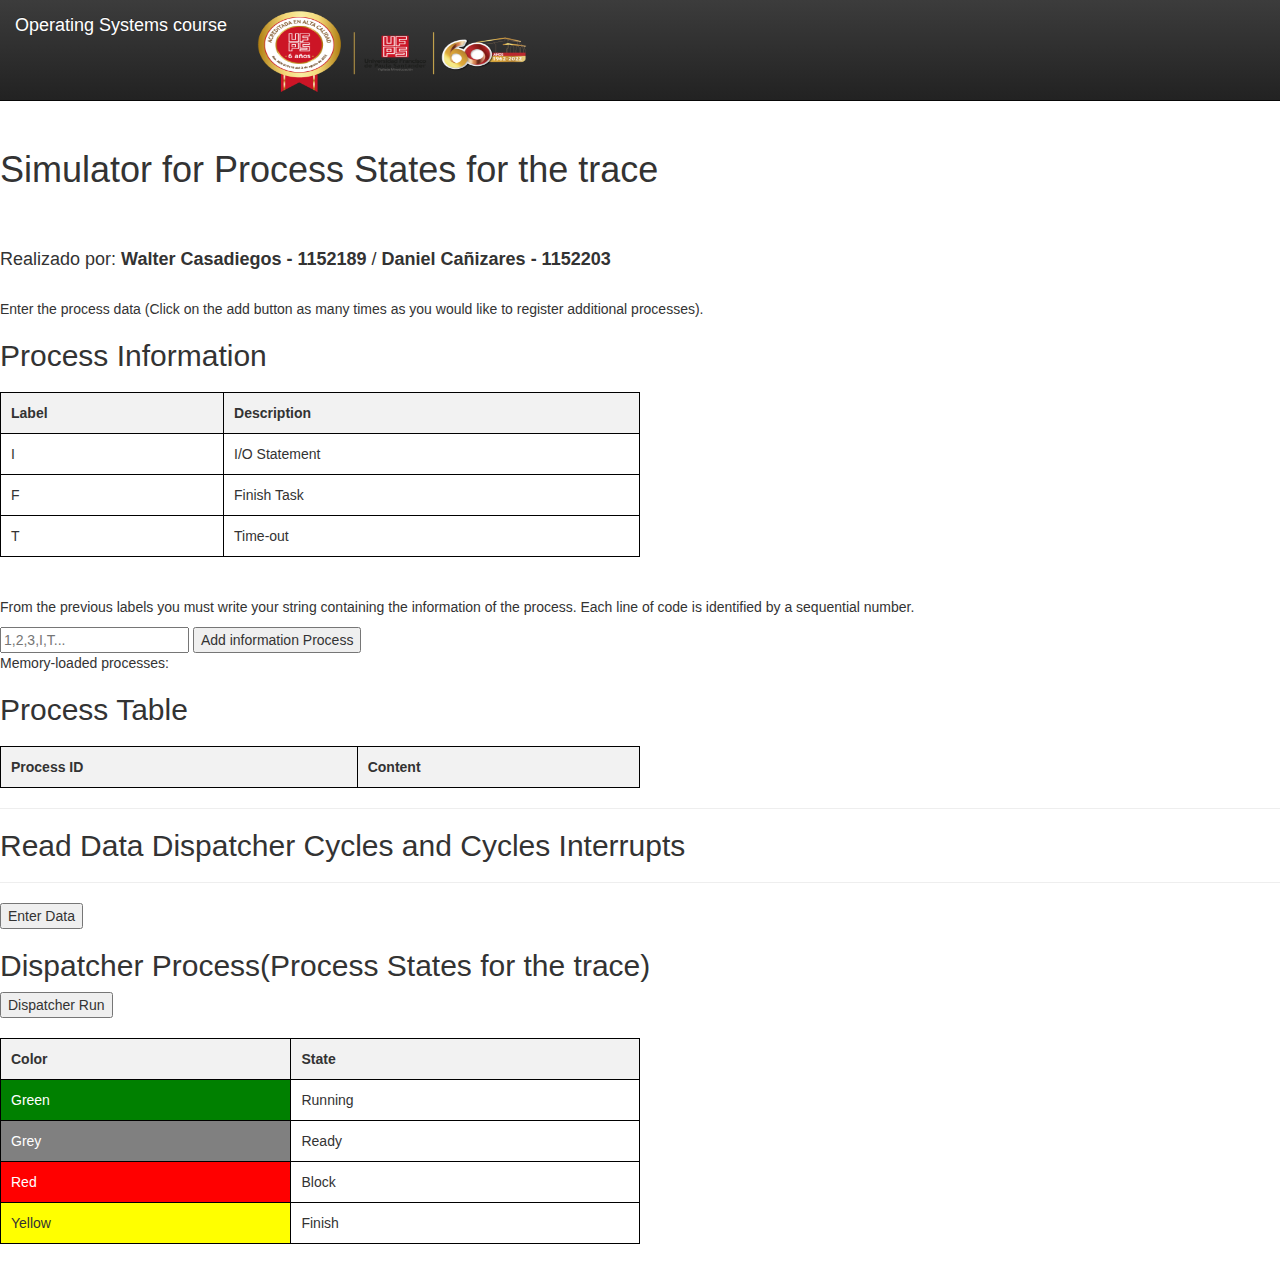
<file: index.html>
<!DOCTYPE html>
<!--
Click nbfs://nbhost/SystemFileSystem/Templates/Licenses/license-default.txt to change this license
Click nbfs://nbhost/SystemFileSystem/Templates/ClientSide/html.html to edit this template
-->
<!DOCTYPE html>
<html>
    <head>
        <title>Operating System-UFPS</title>
        <meta name="description" content="">
        <meta name="viewport" content="width=device-width, initial-scale=1">
        <link rel="apple-touch-icon" href="apple-touch-icon.png">

        <link rel="stylesheet" href="css/bootstrap.min.css">
        <link rel="stylesheet" href="css/bootstrap-theme.min.css">
        <link rel="stylesheet" href="css/main.css">
        <link rel="stylesheet" href="css/index.css">

        <script src="js/vendor/modernizr-2.8.3-respond-1.4.2.min.js"></script>
    </head>
    <body>


        <nav class="navbar navbar-inverse navbar-fixed-top">
            
            
            <img src="img/sello.png" alt="Logo" width="300" height="100">
            
            <a class="navbar-brand" href="#">Operating Systems course</a>
            
            
        </nav>
        <br/><br/>        <br/><br/>

        <h1> Simulator for Process States for the trace </h1>
        <br/><br/>
        <h4 >Realizado por: <b>Walter Casadiegos - 1152189</b> / <b>Daniel Cañizares - 1152203</b></h4>
        <br/>
        <p> <!-- comment -->
            Enter the process data (Click on the add button as many times as you would like to register additional processes).
        </p>



 <h2>Process Information</h2>
        <table>
            <thead>
                <tr>
                    <th>Label</th>
                    <th>Description</th>
                </tr>
            </thead>
            <tbody>
                <tr>
                    <td>I</td>
                    <td>I/O Statement</td>
                </tr>
                <tr>
                    <td>F</td>
                    <td>Finish Task</td>
                </tr>
                <tr>
                    <td>T</td>
                    <td>Time-out</td>
                </tr>
            </tbody>
        </table>
        <br><br>
        <div id="inputContainer">
            <p>From the previous labels you must write your string containing the information of the process. Each line of code is identified by a sequential number. </p>
            <input type="text" id="processInput" placeholder="1,2,3,I,T..." >
            <button onclick="addProcess()">Add information Process</button>
            <p> Memory-loaded processes:
            <p id="size"></p>
            <p>
        </div>

        <h2>Process Table</h2>
        
        <table id="OutsTable">
            <thead>
                <tr>
                    <th>Process ID</th>
                    <th>Content</th>
                </tr>
            </thead>
            <tbody id="outBody">
            </tbody>
        </table>

        <hr/>
        <h2>Read Data Dispatcher Cycles and Cycles Interrupts</h2>

        
        <div id="result"></div>
        
        <hr/>
        
  <button onclick="readAndDisplayData()">Enter Data</button>
        

        <h2>Dispatcher Process(Process States for the trace)</h2>
        <button onclick="dispatcher()">Dispatcher Run</button>
        <p id="outDistpatcher"></p>
        <table>
            <thead>
                <tr>
                    <th>Color</th>
                    <th>State</th>
                </tr>
            </thead>
            <tbody>
                <tr>
                    <td class="green">Green</td>
                    <td>Running</td>
                </tr>
                <tr>
                    <td class="grey">Grey</td>
                    <td>Ready</td>
                </tr>
                <tr>
                    <td class="red">Red</td>
                    <td>Block</td>
                </tr>
                <tr>
                    <td class="yellow">Yellow</td>
                    <td>Finish</td>
                </tr>
            </tbody>
        </table>

        <div id="tablaProcesosContainer" class="ocultar">
            <h2>Informacion de Procesos</h2>
            <table id="tablaProcesos">
                <thead>
                    <tr>
                        <th>Proceso</th>
                        <th>Tiempo de Ejecución</th>
                        <th>Estado Final</th>
                    </tr>
                </thead>
                <tbody>
                </tbody>
            </table>
        </div>


        
        <div class="table-wrapper ocultar" id="tablaProcesosSimulacion">
            <h2>Trazas de Procesos</h2>
            <table>
                <thead id="theadDraw"></thead>
                <tbody id="tableDraw"></tbody>
            </table>
        </div>
        

        


        


        <script src="js/script.js"></script>




        <script src="js/vendor/bootstrap.min.js"></script>

        <script src="js/main.js"></script>


    </body>
</html>
</file>
<file: css/main.css>
/* ==========================================================================
   Author's custom styles
   ========================================================================== */
</file>
<file: css/index.css>
body {
    padding-top: 50px;
    padding-bottom: 20px;
}



table {
    border-collapse: collapse;
    width: 50%;
    margin-top: 20px;
}
table, th, td {
    border: 1px solid black;
}
th, td {
    padding: 10px;
    text-align: left;
}
th {
    background-color: #f2f2f2;
}

.green {
    background-color: green;
    color: white;
}

.grey {
    background-color: grey;
    color: white;
}

.red {
    background-color: red;
    color: white;
}

.yellow {
    background-color: yellow;
}

.table-wrapper {
    width: 100%;
    height: 300px; /* Altura de ejemplo */
    overflow: auto;
  }
  
  .ocultar{
    visibility: hidden;
    display: none;
  }
  .table-wrapper table {
    border-collapse: separate;
    border-spacing: 0;
  }
  
  .table-wrapper table thead {
    position: -webkit-sticky; /* Safari... */
    position: sticky;
    top: 0;
    left: 0;
  }
  
  .table-wrapper table thead th,
  .table-wrapper table tbody td {
    border: 1px solid #000;
  }
</file>
